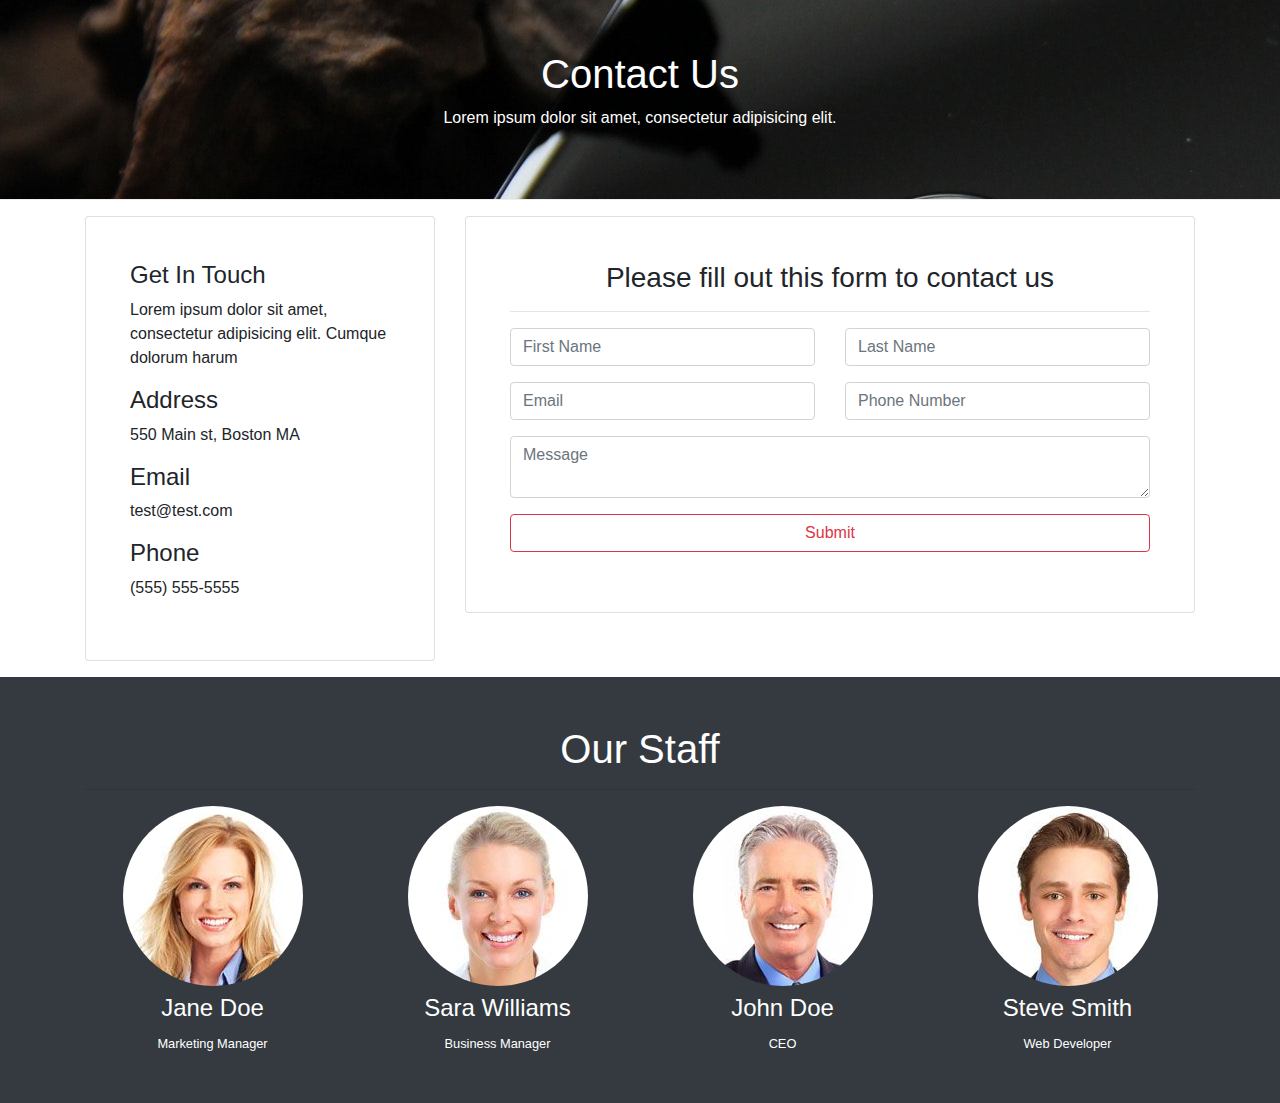
<file: contact.html>
<!doctype html>
<html lang="en">
<head>
    <meta charset="UTF-8">
    <meta name="viewport"
          content="width=device-width, user-scalable=no, initial-scale=1.0, maximum-scale=1.0, minimum-scale=1.0">
    <meta http-equiv="X-UA-Compatible" content="ie=edge">
    <link href="https://stackpath.bootstrapcdn.com/bootstrap/4.3.1/css/bootstrap.min.css" rel="stylesheet" integrity="sha384-ggOyR0iXCbMQv3Xipma34MD+dH/1fQ784/j6cY/iJTQUOhcWr7x9JvoRxT2MZw1T" crossorigin="anonymous">
    <link rel="stylesheet" href="https://cdnjs.cloudflare.com/ajax/libs/font-awesome/4.7.0/css/font-awesome.min.css">
    <link rel="stylesheet" href="css/style.css">
    <title>Glozzom</title>
</head>
<body>
<!--  START HERE -->
<!--NAVIGATION SECTION-->
<div id="navigation"></div>

<!--HEADER SECTION-->
<header id="page-header">
    <div class="container text-center text-white">
        <div class="row">
            <div class="col-md-6 m-auto">
                <h1>Contact Us</h1>
                <p>Lorem ipsum dolor sit amet, consectetur adipisicing elit.</p>
            </div>
        </div>
    </div>
</header>

<!--CONTACT SECTION-->
<section id="contact-section" class="py-3">
    <div class="container">
        <div class="row">
            <div class="col-md-4">
                <div class="card p-4 mb-resp">
                    <div class="card-body">
                        <h4>Get In Touch</h4>
                        <p>Lorem ipsum dolor sit amet, consectetur adipisicing elit. Cumque dolorum harum</p>
                        <h4>Address</h4>
                        <p>550 Main st, Boston MA</p>
                        <h4>Email</h4>
                        <p>test@test.com</p>
                        <h4>Phone</h4>
                        <p>(555) 555-5555</p>
                    </div>
                </div>
            </div>
            <div class="col-md-8">
                <div class="card p-4">
                    <div class="card-body">
                        <h3 class="text-center">Please fill out this form to contact us</h3>
                        <hr>
                        <div class="row">
                            <div class="col-md-6">
                                <div class="form-group">
                                    <input type="text" class="form-control" placeholder="First Name">
                                </div>
                            </div>
                            <div class="col-md-6">
                                <div class="form-group">
                                    <input type="text" class="form-control" placeholder="Last Name">
                                </div>
                            </div>
                            <div class="col-md-6">
                                <div class="form-group">
                                    <input type="email" class="form-control" placeholder="Email">
                                </div>
                            </div>
                            <div class="col-md-6">
                                <div class="form-group">
                                    <input type="text" class="form-control" placeholder="Phone Number">
                                </div>
                            </div>
                        </div>
                        <div class="row">
                            <div class="col-md-12">
                                <div class="form-group">
                                    <textarea  placeholder="Message" class="form-control"></textarea>
                                </div>
                            </div>
                            <div class="col-md-12">
                                <div class="form-group">
                                    <input class="btn btn-outline-danger btn-block" type="submit" value="Submit"></input>
                                </div>
                            </div>
                        </div>
                    </div>
                </div>
            </div>
        </div>
    </div>
</section>

<!--STAFF SECTION-->
<section id="staff-section" class="py-5 bg-dark">
    <div class="container text-white text-center">
        <h1>Our Staff</h1>
        <hr>
        <div class="row">
            <div class="col-md-3">
                <img src="images/person1.jpg" alt="" class="img-fluid rounded-circle mb-2">
                <h4>Jane Doe</h4>
                <small>Marketing Manager</small>
            </div>
            <div class="col-md-3">
                <img src="images/person2.jpg" alt="" class="img-fluid rounded-circle mb-2">
                <h4>Sara Williams</h4>
                <small>Business Manager</small>
            </div>
            <div class="col-md-3">
                <img src="images/person3.jpg" alt="" class="img-fluid rounded-circle mb-2">
                <h4>John Doe</h4>
                <small>CEO</small>
            </div>
            <div class="col-md-3">
                <img src="images/person4.jpg" alt="" class="img-fluid rounded-circle mb-2">
                <h4>Steve Smith</h4>
                <small>Web Developer</small>
            </div>

        </div>
    </div>
</section>

<!--FOOTER SECTION-->
<div id="footer"></div>





<script src="https://code.jquery.com/jquery-3.4.1.min.js"
        integrity="sha256-CSXorXvZcTkaix6Yvo6HppcZGetbYMGWSFlBw8HfCJo="
        crossorigin="anonymous"></script>
<script src="https://cdnjs.cloudflare.com/ajax/libs/popper.js/1.14.7/umd/popper.min.js"
        integrity="sha384-UO2eT0CpHqdSJQ6hJty5KVphtPhzWj9WO1clHTMGa3JDZwrnQq4sF86dIHNDz0W1"
        crossorigin="anonymous"></script>
<script src="https://stackpath.bootstrapcdn.com/bootstrap/4.3.1/js/bootstrap.min.js"
        integrity="sha384-JjSmVgyd0p3pXB1rRibZUAYoIIy6OrQ6VrjIEaFf/nJGzIxFDsf4x0xIM+B07jRM"
        crossorigin="anonymous"></script>
<script>
    //load navbar and footer from index.html
    $('#navigation').load("index.html #main-nav", function(){
        $('.nav-item.active').removeClass('active');
        $('#item-5').addClass('active');
    });
    $('#footer').load("index.html #main-footer",function () {
        // Get the current year for the copyright
        $('#year').text(new Date().getFullYear());
    });


</script>

</body>
</html>
</file>
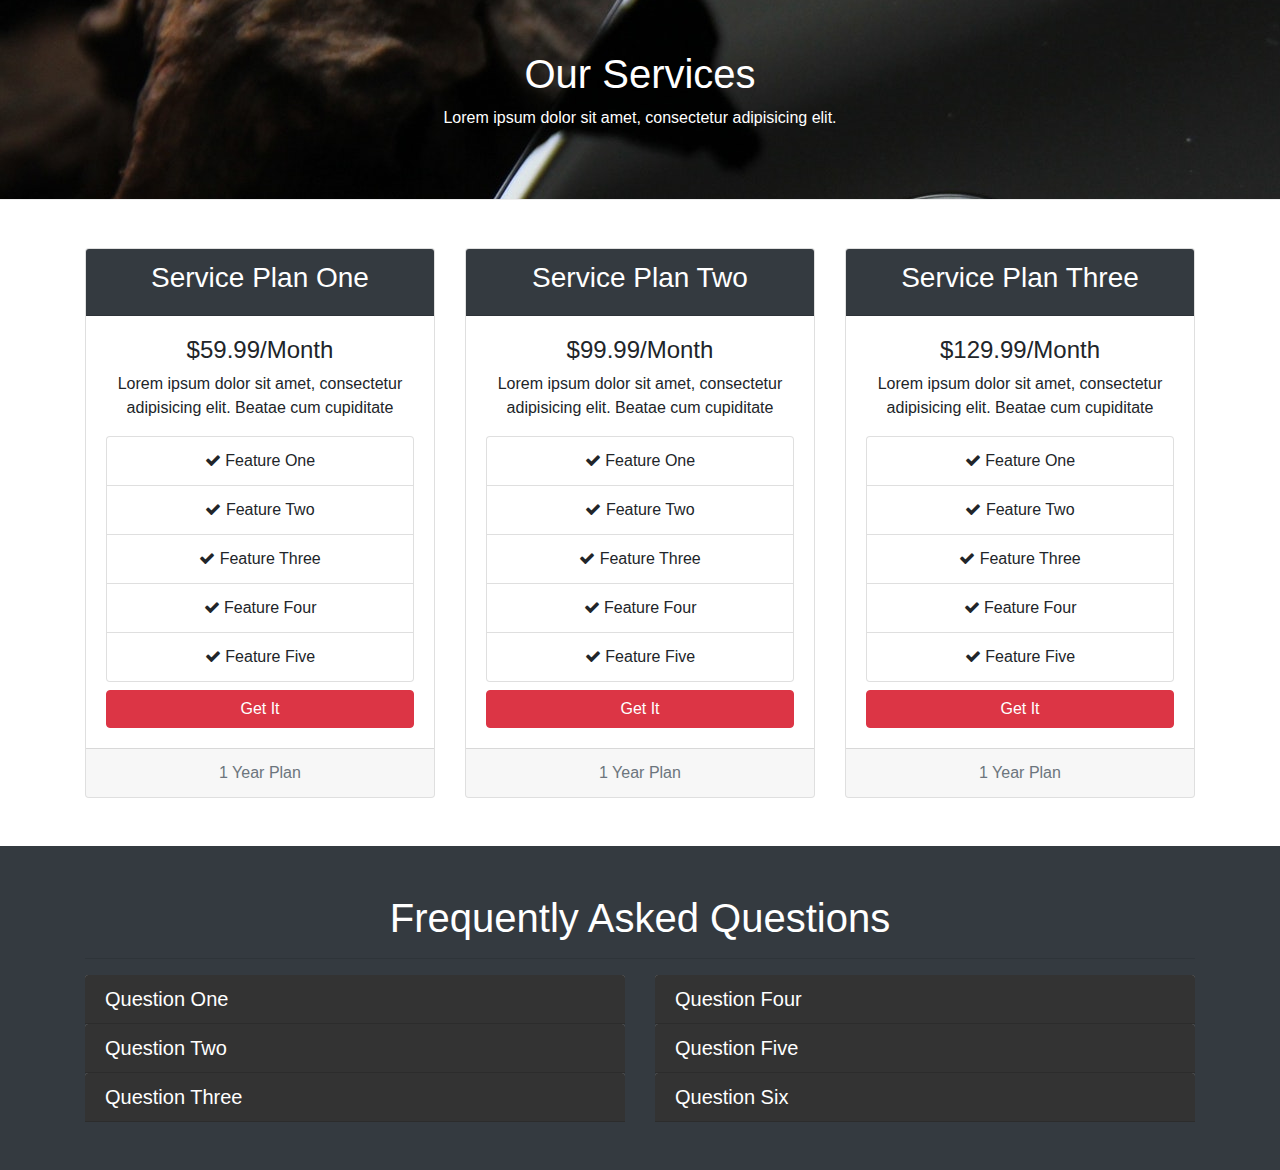
<file: services.html>
<!doctype html>
<html lang="en">
<head>
    <meta charset="UTF-8">
    <meta name="viewport"
          content="width=device-width, user-scalable=no, initial-scale=1.0, maximum-scale=1.0, minimum-scale=1.0">
    <meta http-equiv="X-UA-Compatible" content="ie=edge">
    <link href="https://stackpath.bootstrapcdn.com/bootstrap/4.3.1/css/bootstrap.min.css" rel="stylesheet" integrity="sha384-ggOyR0iXCbMQv3Xipma34MD+dH/1fQ784/j6cY/iJTQUOhcWr7x9JvoRxT2MZw1T" crossorigin="anonymous">
    <link rel="stylesheet" href="https://cdnjs.cloudflare.com/ajax/libs/font-awesome/4.7.0/css/font-awesome.min.css">
    <link rel="stylesheet" href="css/style.css">
    <title>Glozzom</title>
</head>
<body>
<!--  START HERE -->
<!--NAVIGATION SECTION-->
<div id="navigation"></div>

<!--HEADER SECTION-->
<header id="page-header">
    <div class="container text-center text-white">
        <div class="row">
            <div class="col-md-6 m-auto">
                <h1>Our Services</h1>
                <p>Lorem ipsum dolor sit amet, consectetur adipisicing elit.</p>
            </div>
        </div>
    </div>
</header>

<!--PLANS SECTION-->
<section id="plans-sections" class="p-5">
    <div class="container">
        <div class="row">
            <div class="col-md-4">
                <div class="card text-center mb-resp">
                    <div class="card-header bg-dark text-white">
                        <h3>Service Plan One</h3>
                    </div>
                    <div class="card-body ">
                        <h4>$59.99/Month</h4>
                        <p>Lorem ipsum dolor sit amet, consectetur adipisicing elit. Beatae cum cupiditate</p>
                        <ul class="list-group mb-2">
                            <li class="list-group-item"><i class="fa fa-check"></i> Feature One</li>
                            <li class="list-group-item"><i class="fa fa-check"></i> Feature Two</li>
                            <li class="list-group-item"><i class="fa fa-check"></i> Feature Three</li>
                            <li class="list-group-item"><i class="fa fa-check"></i> Feature Four</li>
                            <li class="list-group-item"><i class="fa fa-check"></i> Feature Five</li>
                        </ul>
                        <button class="btn btn-danger btn-block">Get It</button>
                    </div>
                    <div class="card-footer text-muted">
                        1 Year Plan
                    </div>
                </div>
            </div>
            <div class="col-md-4">
                <div class="card text-center mb-resp">
                    <div class="card-header bg-dark text-white">
                        <h3>Service Plan Two</h3>
                    </div>
                    <div class="card-body ">
                        <h4>$99.99/Month</h4>
                        <p>Lorem ipsum dolor sit amet, consectetur adipisicing elit. Beatae cum cupiditate</p>
                        <ul class="list-group mb-2">
                            <li class="list-group-item"><i class="fa fa-check"></i> Feature One</li>
                            <li class="list-group-item"><i class="fa fa-check"></i> Feature Two</li>
                            <li class="list-group-item"><i class="fa fa-check"></i> Feature Three</li>
                            <li class="list-group-item"><i class="fa fa-check"></i> Feature Four</li>
                            <li class="list-group-item"><i class="fa fa-check"></i> Feature Five</li>
                        </ul>
                        <button class="btn btn-danger btn-block">Get It</button>
                    </div>
                    <div class="card-footer text-muted">
                        1 Year Plan
                    </div>
                </div>
            </div>
            <div class="col-md-4">
                <div class="card text-center mb-resp">
                    <div class="card-header bg-dark text-white">
                        <h3>Service Plan Three</h3>
                    </div>
                    <div class="card-body ">
                        <h4>$129.99/Month</h4>
                        <p>Lorem ipsum dolor sit amet, consectetur adipisicing elit. Beatae cum cupiditate</p>
                        <ul class="list-group mb-2">
                            <li class="list-group-item"><i class="fa fa-check"></i> Feature One</li>
                            <li class="list-group-item"><i class="fa fa-check"></i> Feature Two</li>
                            <li class="list-group-item"><i class="fa fa-check"></i> Feature Three</li>
                            <li class="list-group-item"><i class="fa fa-check"></i> Feature Four</li>
                            <li class="list-group-item"><i class="fa fa-check"></i> Feature Five</li>
                        </ul>
                        <button class="btn btn-danger btn-block">Get It</button>
                    </div>
                    <div class="card-footer text-muted">
                        1 Year Plan
                    </div>
                </div>
            </div>

        </div>
    </div>
</section>

<!--QUESTIONS SECTION-->
<section id="questions-section" class="p-5 bg-dark text-white">
    <div class="container">
        <h1 class="text-center">Frequently Asked Questions</h1>
        <hr>
        <div class="row">
            <div class="col-md-6">
                <div id="accordion1">
                    <div class="card">
                        <div class="card-header">
                            <h5 class="mb-0">
                                <a href="#collapse1" data-parent="#accordion1" data-toggle="collapse">
                                    Question One
                                </a>
                            </h5>
                            </div>
                        <div class="collapse" id="collapse1">
                            <div class="card-body">
                                Lorem ipsum dolor sit amet, consectetur adipisicing elit. Aliquid aspernatur at blanditiis cupiditate dicta doloribus dolorum ea eius harum laudantium, obcaecati perferendis possimus provident quibusdam recusandae repellat rerum sed voluptas!
                            </div>
                        </div>
                    </div>
                    <div class="card">
                        <div class="card-header">
                            <h5 class="mb-0">
                                <a href="#collapse2" data-parent="#accordion1" data-toggle="collapse">
                                    Question Two
                                </a>
                            </h5>
                            </div>
                        <div class="collapse" id="collapse2">
                            <div class="card-body">
                                Lorem ipsum dolor sit amet, consectetur adipisicing elit. Aliquid aspernatur at blanditiis cupiditate dicta doloribus dolorum ea eius harum laudantium, obcaecati perferendis possimus provident quibusdam recusandae repellat rerum sed voluptas!
                            </div>
                        </div>
                    </div>
                    <div class="card">
                        <div class="card-header">
                            <h5 class="mb-0">
                                <a href="#collapse3" data-parent="#accordion1" data-toggle="collapse">
                                    Question Three
                                </a>
                            </h5>
                            </div>
                        <div class="collapse" id="collapse3">
                            <div class="card-body">
                                Lorem ipsum dolor sit amet, consectetur adipisicing elit. Aliquid aspernatur at blanditiis cupiditate dicta doloribus dolorum ea eius harum laudantium, obcaecati perferendis possimus provident quibusdam recusandae repellat rerum sed voluptas!
                            </div>
                        </div>
                    </div>
                </div>
            </div>
            <div class="col-md-6">
                <div id="accordion2">
                    <div class="card">
                        <div class="card-header">
                            <h5 class="mb-0">
                                <a href="#collapse4" data-parent="#accordion2" data-toggle="collapse">
                                    Question Four
                                </a>
                            </h5>
                            </div>
                        <div class="collapse" id="collapse4">
                            <div class="card-body">
                                Lorem ipsum dolor sit amet, consectetur adipisicing elit. Aliquid aspernatur at blanditiis cupiditate dicta doloribus dolorum ea eius harum laudantium, obcaecati perferendis possimus provident quibusdam recusandae repellat rerum sed voluptas!
                            </div>
                        </div>
                    </div>
                    <div class="card">
                        <div class="card-header">
                            <h5 class="mb-0">
                                <a href="#collapse5" data-parent="#accordion2" data-toggle="collapse">
                                    Question Five
                                </a>
                            </h5>
                            </div>
                        <div class="collapse" id="collapse5">
                            <div class="card-body">
                                Lorem ipsum dolor sit amet, consectetur adipisicing elit. Aliquid aspernatur at blanditiis cupiditate dicta doloribus dolorum ea eius harum laudantium, obcaecati perferendis possimus provident quibusdam recusandae repellat rerum sed voluptas!
                            </div>
                        </div>
                    </div>
                    <div class="card">
                        <div class="card-header">
                            <h5 class="mb-0">
                                <a href="#collapse6" data-parent="#accordion2" data-toggle="collapse">
                                    Question Six
                                </a>
                            </h5>
                            </div>
                        <div class="collapse" id="collapse6">
                            <div class="card-body">
                                Lorem ipsum dolor sit amet, consectetur adipisicing elit. Aliquid aspernatur at blanditiis cupiditate dicta doloribus dolorum ea eius harum laudantium, obcaecati perferendis possimus provident quibusdam recusandae repellat rerum sed voluptas!
                            </div>
                        </div>
                    </div>
                </div>
            </div>
        </div>
    </div>
</section>

<!--FOOTER SECTION-->
<div id="footer"></div>


<script src="https://code.jquery.com/jquery-3.4.1.min.js"
        integrity="sha256-CSXorXvZcTkaix6Yvo6HppcZGetbYMGWSFlBw8HfCJo="
        crossorigin="anonymous"></script>
<script src="https://cdnjs.cloudflare.com/ajax/libs/popper.js/1.14.7/umd/popper.min.js"
        integrity="sha384-UO2eT0CpHqdSJQ6hJty5KVphtPhzWj9WO1clHTMGa3JDZwrnQq4sF86dIHNDz0W1"
        crossorigin="anonymous"></script>
<script src="https://stackpath.bootstrapcdn.com/bootstrap/4.3.1/js/bootstrap.min.js"
        integrity="sha384-JjSmVgyd0p3pXB1rRibZUAYoIIy6OrQ6VrjIEaFf/nJGzIxFDsf4x0xIM+B07jRM"
        crossorigin="anonymous"></script>
<script>
    //load navbar and footer from index.html
    $('#navigation').load("index.html #main-nav", function(){
        $('.nav-item.active').removeClass('active');
        $('#item-3').addClass('active');
    });
    $('#footer').load("index.html #main-footer", function(){
        // Get the current year for the copyright
        $('#year').text(new Date().getFullYear());
    });


</script>

</body>
</html>
</file>
<file: css/style.css>
body{
    overflow-x: hidden;
    /*background: #333;*/
}

.navbar .nav-link{
    font-size: 14px;
    text-transform: uppercase;
    padding-left: 1rem !important;
    padding-right: 1rem !important;
}

.navbar .nav-item.active{
    border-left: #444 3px solid;
}

.carousel-item{
    height: 450px;
}

.carousel-image-1{
    background: url("../images/image1.jpg");
    background-size: cover;
}

.carousel-image-2{
    background: url("../images/image2.jpg");
    background-size: cover;
}

.carousel-image-3{
    background: url("../images/image3.jpg");
    background-size: cover;
}

#icons{
    background: #fff;
}

#home-heading-section{
    position: relative;
    min-height: 200px;
    background: url('../images/lights.jpg');
    background-attachment: fixed;
    background-repeat: no-repeat;
    color: #fff;
}

.dark-overlay{
    position: absolute;
    top: 0;
    left: 0;
    width: 100%;
    height: 100%;
    background: rgba(0,0,0,0.7);
}

#video-section{
    position: relative;
    min-height: 200px;
    background: url('../images/media.jpg');
    background-attachment: fixed;
    background-repeat: no-repeat;
    background-position: 0 -300px;
    color: #fff;
}

#video-section a{
    color: #fff;
}

#main-footer{
    background: #000;
    color: #fff;
}

#page-header{
    height: 200px;
    background: url("../images/image1.jpg");
    background-position: 0 -360px;
    background-attachment: fixed;
    background-repeat: no-repeat;
    border-bottom: 1px #eee solid;
    padding-top: 50px;
}

#about-section img{
    margin-top: -50px;
}

#questions-section .card{
    border: #444;
}

#questions-section .card-body, .card-header{
    background: #333;
}

#questions-section a{
    color: #fff;
    text-decoration: none;
}

/*#blog-section .card-header, .card-body{*/
/*    background: #fff;*/
/*}*/
/*#blog-section #danger-card{*/
/*    background: red;*/
/*}*/

@media (max-width: 768px) {
    .mb-resp {
        margin-bottom: 1rem;
    }
}
</file>
